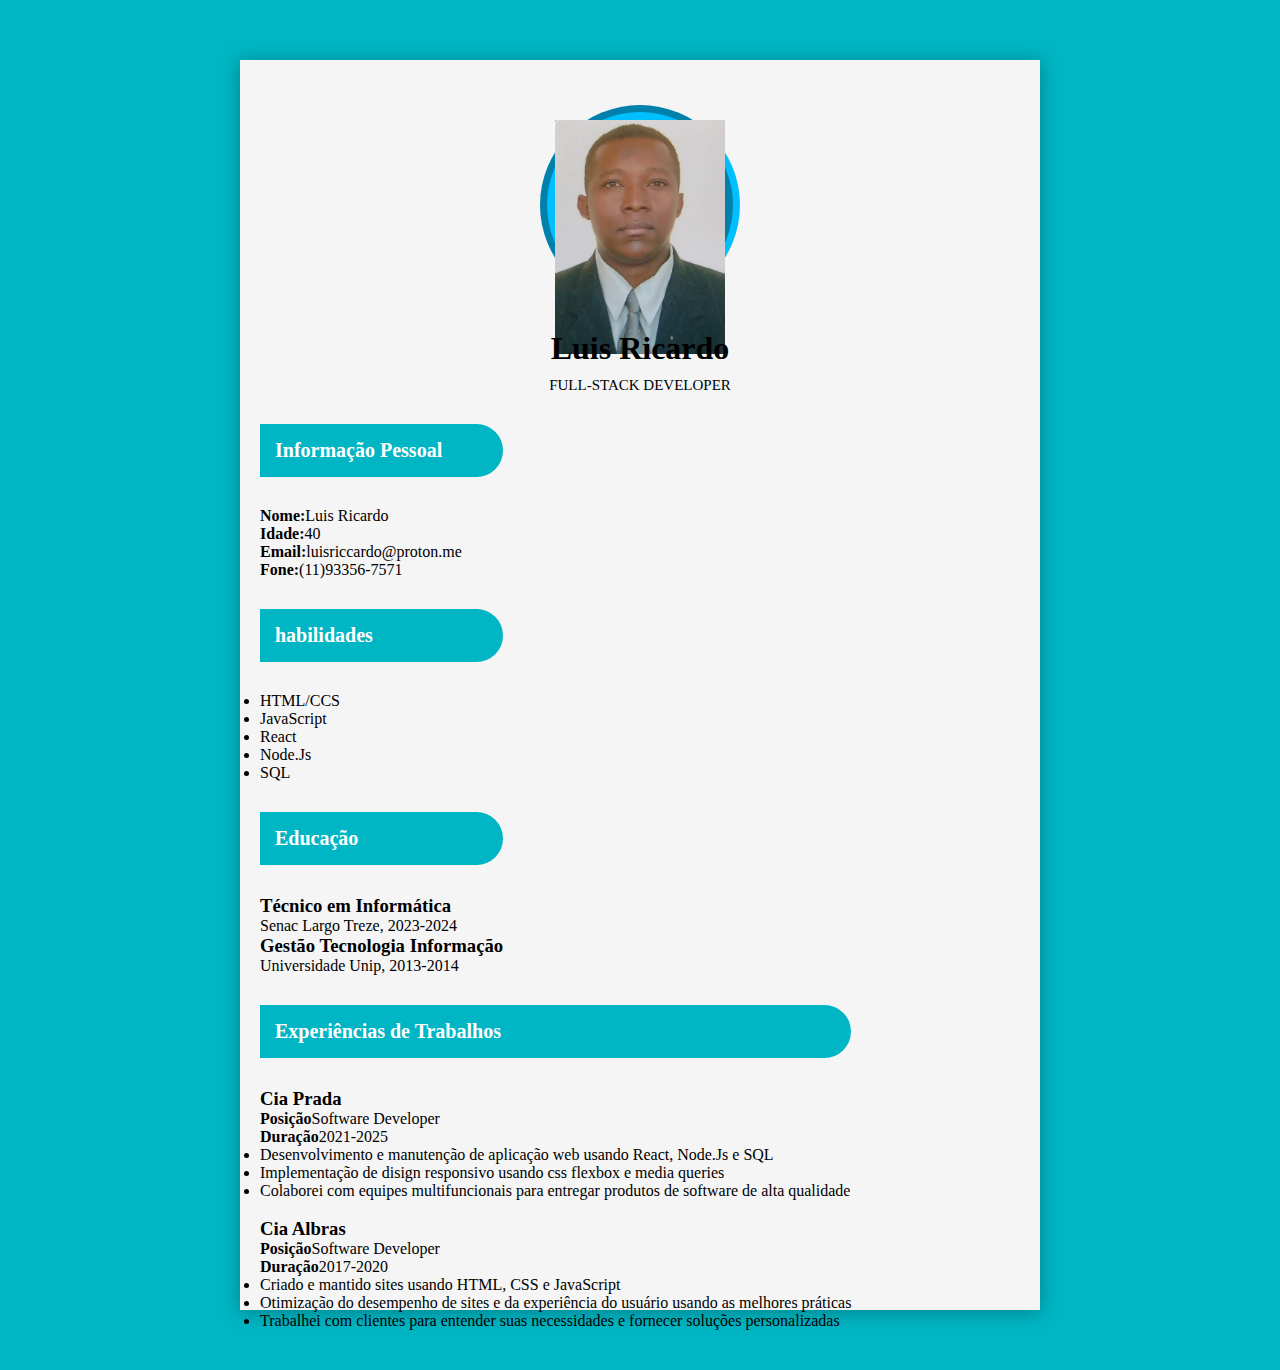
<file: views/index.html>
<!DOCTYPE html>
<html lang="en">
<head>
    <meta charset="UTF-8">
    <meta name="viewport" content="width=device-width, initial-scale=1.0">
    <title>Curriculo</title>
    <link rel="stylesheet" href="css/curriculo.css">
</head>
<body>
    <div class="container">
        <div class="header">
            <div class="img-area">
                <img src="img/foto.jpg" alt="foto">
            </div>
            <h1>Luis Ricardo</h1>
            <h3>Full-Stack Developer</h3>
        </div>

        <div class="main">
            <div>
                <h2>Informação Pessoal</h2>
                <p><strong>Nome:</strong>Luis Ricardo</p>
                <p><strong>Idade:</strong>40</p>
                <p><strong>Email:</strong>luisriccardo@proton.me</p>
                <p><strong>Fone:</strong>(11)93356-7571</p>
                <h2>habilidades</h2>
                <ul>
                    <li>HTML/CCS</li>
                    <li>JavaScript</li>
                    <li>React</li>
                    <li>Node.Js</li>
                    <li>SQL</li>
                </ul>
                <h2>Educação</h2>
                <h3>Técnico em Informática</h3>
                <p>Senac Largo Treze, 2023-2024</p>
                <h3>Gestão Tecnologia Informação</h3>
                <p>Universidade Unip, 2013-2014</p>
            </div>

            <div class="rigt">
                <h2>Experiências de Trabalhos</h2>
                <h3>Cia Prada</h3>
                <p><strong>Posição</strong>Software Developer</p>
                <p><strong>Duração</strong>2021-2025</p>
                <ul>
                    <li> Desenvolvimento e manutenção de aplicação web usando React,   Node.Js e  SQL</li>
                     <li> Implementação de disign responsivo usando css flexbox e media queries</li>
                     <li> Colaborei com equipes multifuncionais para entregar produtos de software de alta qualidade</li>
                </ul><br>
                <h3>Cia Albras</h3>
                <p><strong>Posição</strong>Software Developer</p>
                <p><strong>Duração</strong>2017-2020</p>
                <ul>
                    <li>Criado e mantido sites usando HTML, CSS e JavaScript </li>
                    <li>Otimização do desempenho de sites e da experiência do usuário usando as melhores práticas</li>
                    <li>Trabalhei com clientes para entender suas necessidades e fornecer soluções personalizadas</li>

                   
                </ul>
            </div>
        </div>
    </div>
</body>
</html>
</file>
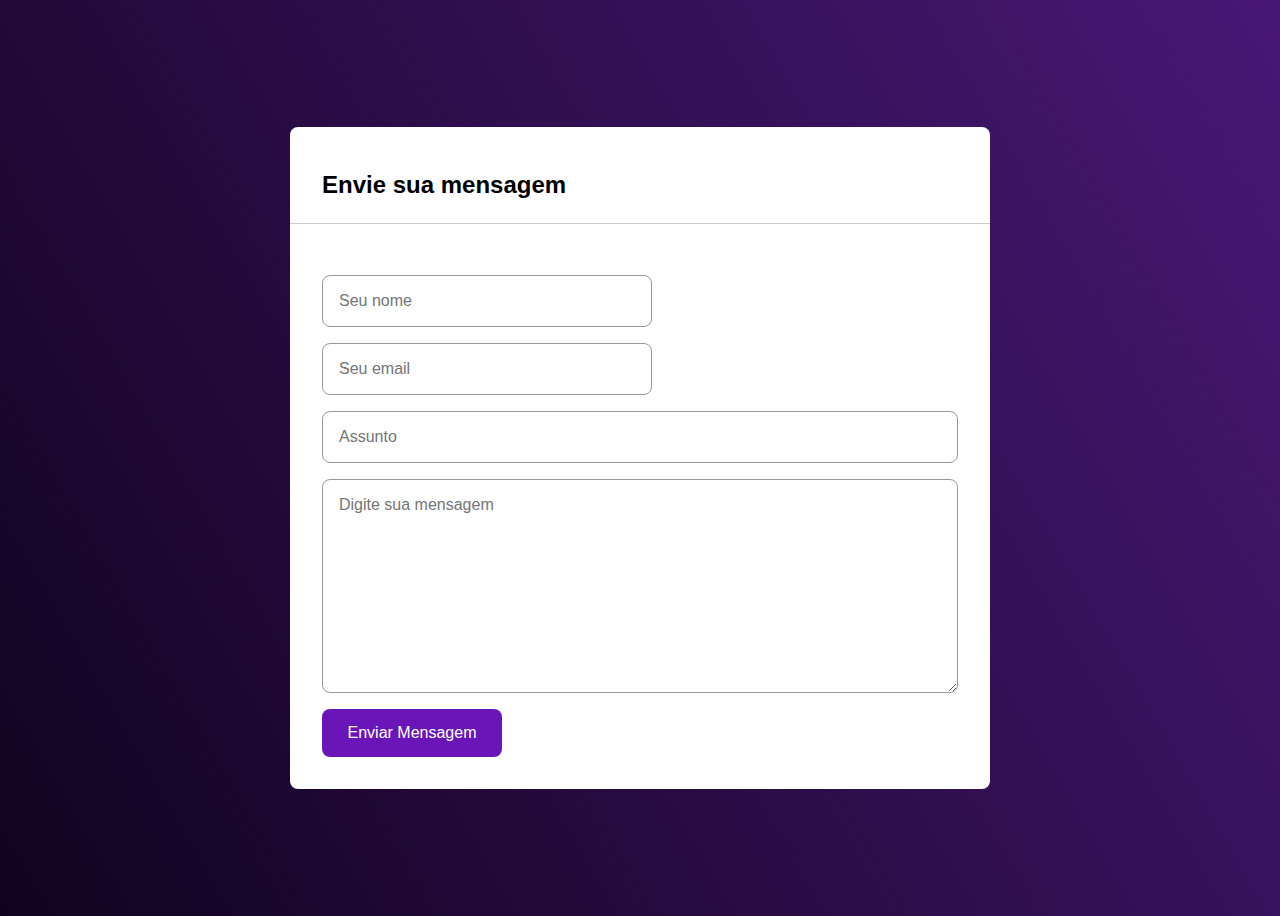
<file: views/contato.html>
<!DOCTYPE html>
<html lang="en">
<head>
    <meta charset="UTF-8">
    <meta name="viewport" content="width=device-width, initial-scale=1.0">
    <title>Formulario</title>
   <link rel="stylesheet" href="css/contato.css">
</head>

<body>
    <div class="container">
        <div class="form_box">
            <h2 class="title">Envie sua mensagem</h2>
            <form action="" method="get">
                <input type="text" name="name" placeholder="Seu nome">
                <input type="text" name="email" placeholder="Seu email">
                <input type="text" name="subject" placeholder="Assunto">

                <textarea name="message" placeholder="Digite sua mensagem"></textarea>

                <button type="submit">Enviar Mensagem</button>

            </form>

        </div>
    </div>
    
</body>
</html>
</file>
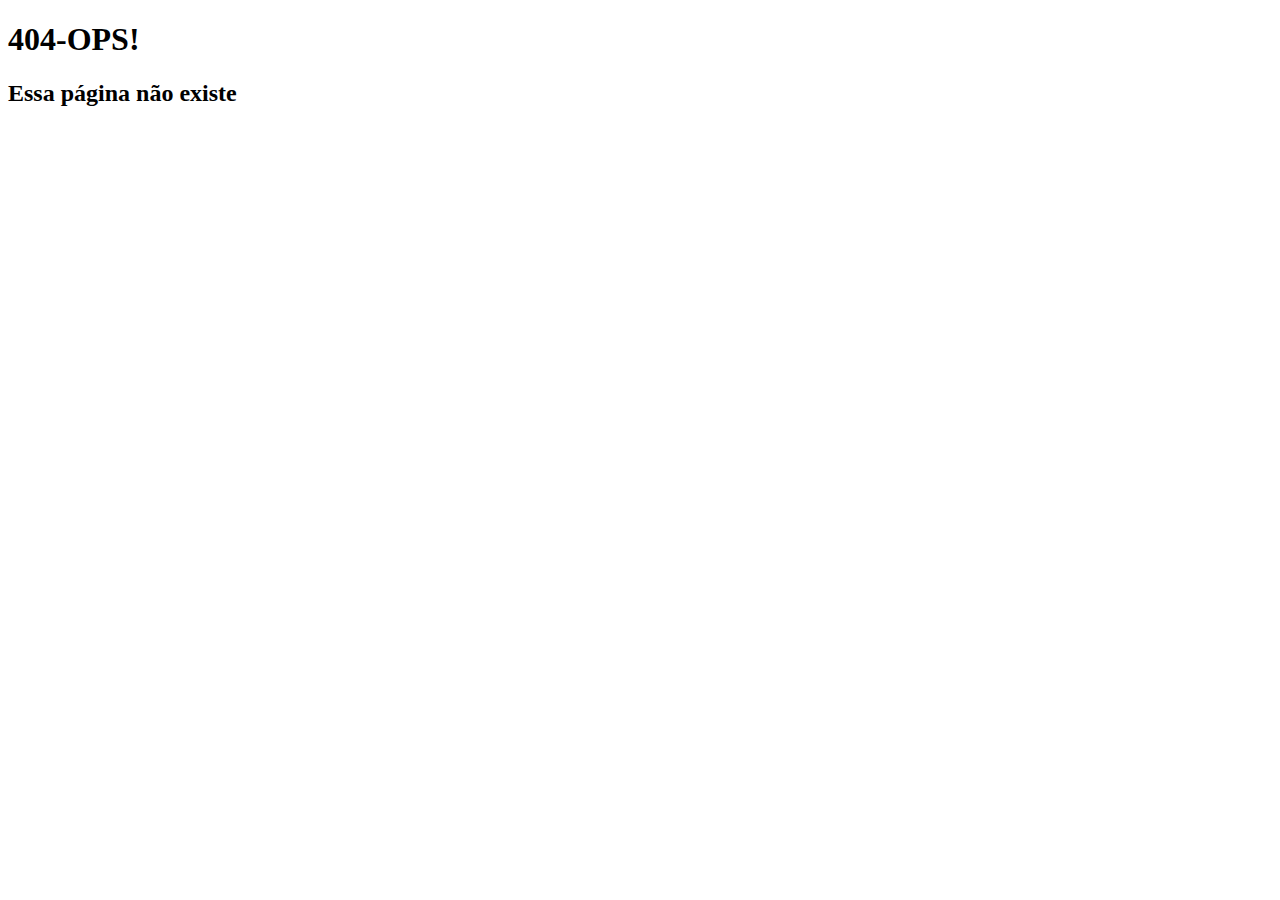
<file: views/paginadeerro.html>
<!DOCTYPE html>
<html lang="en">
<head>
    <meta charset="UTF-8">
    <meta name="viewport" content="width=device-width, initial-scale=1.0">
    <title>Pagina Erro</title>
</head>
<body>
    <h1>404-OPS!</h1>
    <h2>Essa página não existe</h2>
</body>
</html>
</file>
<file: views/css/curriculo.css>
*{
    box-sizing: border-box;
    margin: 0;
    padding: 0;
    font-family: montserrat;
}

body{
    background-color: #00b6c4;

}
.container{
   background: #f5f5f5; 
   max-width: 800px;
   margin: 60px auto;
   height: 1250px;
   padding: 20px;
   box-shadow: 0 2px 20px rgba(0, 0, 0, 0.3);
}
.header{
    text-align: center;
}
.header h1{
    margin-bottom: 10px;
}
.header h3{
    text-transform: uppercase;
    font-size: 15px;
    font-weight: 500;
}
.img-area{
    width: 200px;
    height: 200px;
    border-radius: 50%;
    overflow: 25px auto;
    margin: 25px auto;
    border: 15px groove deepskyblue;

}
.img-area img{
    width: 100%;
    
}
.main{
    display: flex;
    flex-wrap: wrap;
}
.left{
    flex: 1;
    padding: 30px;
}
.left p{
    line-height: 2;

}
.left ul li{
    line-height: 2;
}
h2{
  background: #00b6c4;
  padding: 15px;
  color: #fff;
  margin: 30px 0;
  font-size: 20px;
  border-radius: 0 50px 50px 0;
}
.right{
    flex: 1;
    padding: 30px;
}
.right h3{
    margin-bottom: 15px;
}
.right p{
    line-height: 2.9;
}
.right ul li{
    line-height: 2;
}

@media only screen and (min-width: 768px) and (max-width: 991px) {
    .container{
        width: 95% ;
    }
    h2{
        font-size: 18px;
    }
}
@media screen and (max-width: 600px) {
    .main{
        flex-direction: column;
    }
   .left,
   .right{
    flex: none;
    width: 100%;
   }
   .container{
    width: 95%;
    height: auto;
   }
   h2{
    font-size: 15px;
   }
}
</file>
<file: views/css/contato.css>
::after,
::before{
    padding: 0;
    margin: 0;
    box-sizing: border-box;
}

body{
    background:linear-gradient(-120deg, #481875, #11031f);
}

body, textarea{
    font-family: sans-serif;
}

.container{
    display: flex;
    justify-content: center;
    align-items: center;
    width: 100%;
    height: 100vh;
}
.form_box{
    display: flex;
    flex-direction: column;
    background-color: #fff;
    border-radius: 8px;
    width: 700px;
}

.form_box .title{
    padding: 24px 32px;
    font-size: 24px;
    border-bottom: thin solid #ccc;
}

.form_box form{
    display: flex;
    align-items: start;
    flex-wrap:wrap;
    padding: 32px;
}

.form_box input, .form_box textarea{
    width: calc(50% - 8px);
    height: 48px;
    border-radius: 8px;
    border: thin solid #999;
    padding-left: 16px;
    margin-bottom: 16px;
    font-size: 16px;
}

.form_box input:first-child{
    margin-right: 16px;

}

.form_box input[name=subject]{
    width: 100%;
}

.form_box textarea{
    width: 100%;
    height: 180px;
    padding: 16px;
}

.form_box button{
    display: block;
    border: none;
    outline: none;
    width: 180px;
    height: 48px;
    border-radius: 8px;
    background-color: #6915b8;
    color: #fff;
    font-size: 16px;
    cursor: pointer;
}

.form_box button:hover{
    background-color: #561296;
}
</file>
